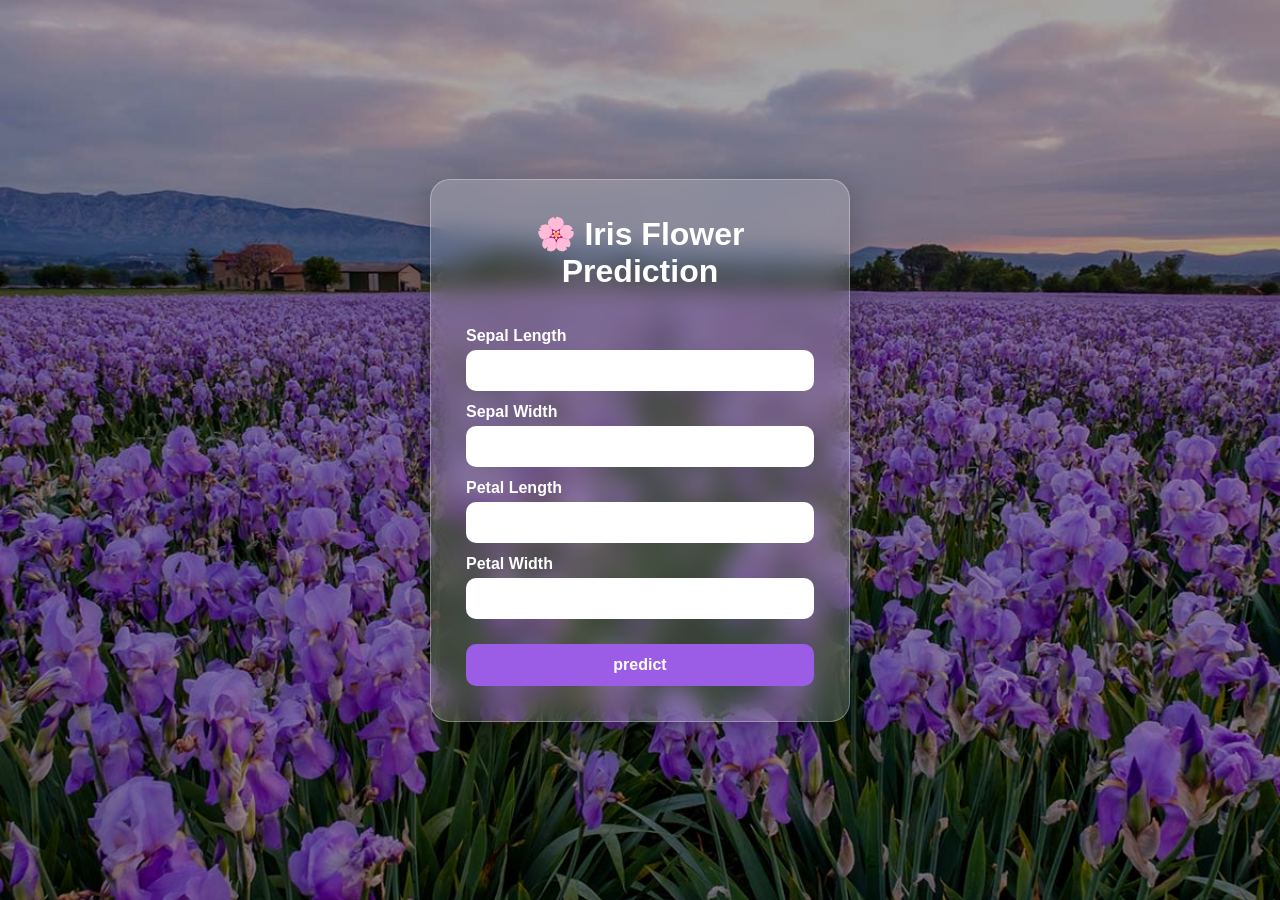
<file: templates/index.html>
<!DOCTYPE html>
<html lang="en">
<head>
    
    <title>Iris Flower Prediction</title>

    <link rel="stylesheet" href="/static/style.css">
</head>
<body>
    <div class="container">
    <h1>🌸 Iris Flower Prediction</h1>
    <form action="/predict" method="POST">
        <label>Sepal Length</label>
        <input type="text" name="sepal_length" required>

        <label>Sepal Width</label>
        <input type="text" name="sepal_width" required>

        <label>Petal Length</label>
        <input type="text" name="petal_length" required>

        <label>Petal Width</label>
        <input type="text" name="petal_width" required>

        <input type="submit" value="predict">


    </form>
    </div>
</body>
</html>
</file>
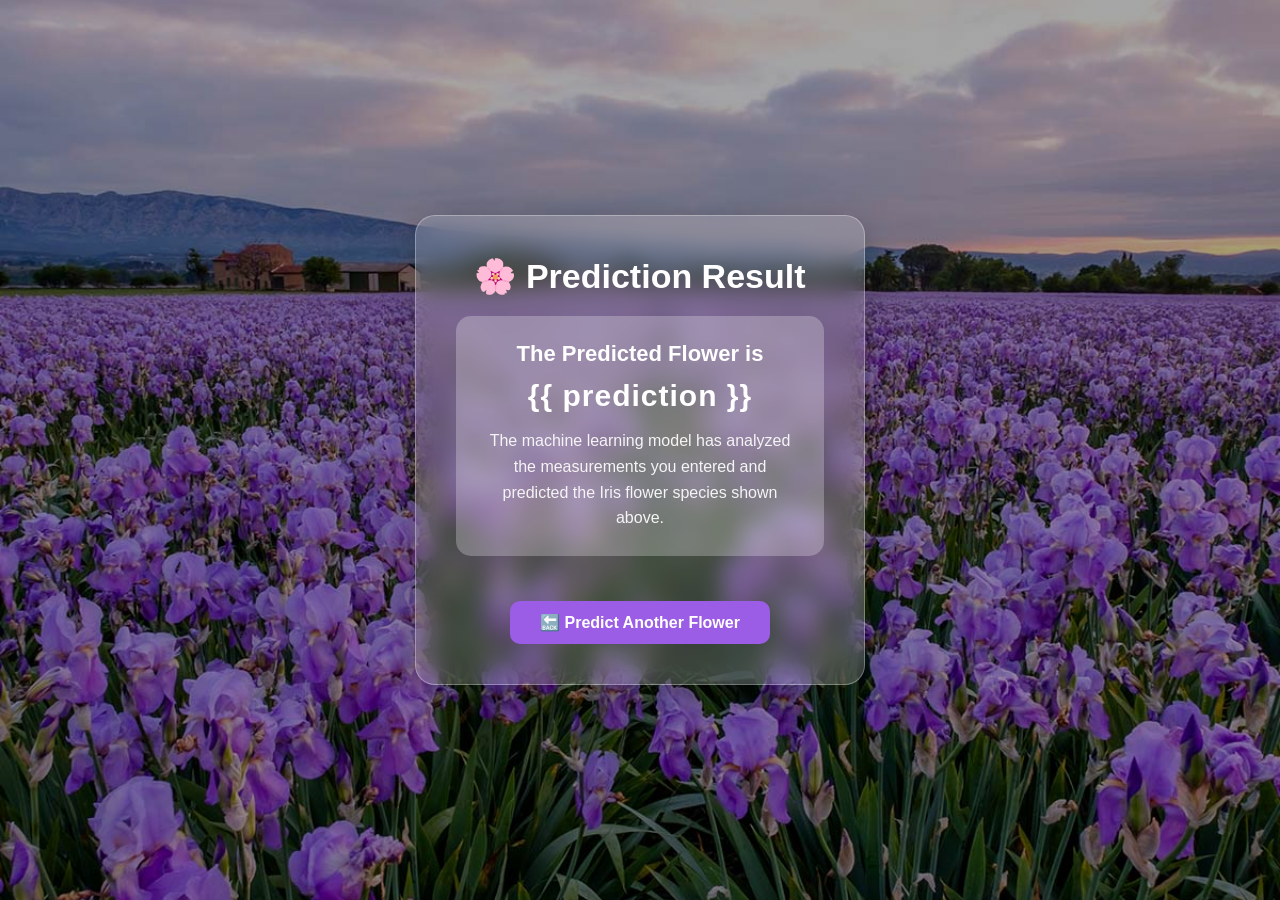
<file: templates/result.html>
<!DOCTYPE html>
<html lang="en">
<head>

    <meta charset="UTF-8">
    <meta name="viewport" content="width=device-width, initial-scale=1.0">

    <title>Prediction Result</title>

    <link rel="stylesheet" href="/static/style.css">

</head>
<body>

    <div class="result-container">

        <h1 class="result-title">🌸 Prediction Result</h1>

        <div class="result-card">

            <h2>The Predicted Flower is</h2>

            <p class="prediction">
                {{ prediction }}
            </p>

            <p class="description">
                The machine learning model has analyzed the measurements you entered and predicted the Iris flower species shown above.
            </p>

        </div>

        <a href="/" class="home-btn">🔙 Predict Another Flower</a>

    </div>

</body>
</html>
</file>
<file: static/style.css>
*{
    margin:0;
    padding:0;
    box-sizing:border-box;
    font-family:'Segoe UI',sans-serif;
}

body{
    min-height:100vh;
    display:flex;
    justify-content:center;
    align-items:center;

    background:
        linear-gradient(
            rgba(0,0,0,0.35),
            rgba(0,0,0,0.35)
        ),
        url("iris_field.jpg");

    background-size:cover;
    background-position:center;
    background-repeat:no-repeat;
}

.container{
    width:420px;
    padding:35px;
    border-radius:20px;

    background:rgba(255,255,255,0.18);
    backdrop-filter:blur(12px);
    -webkit-backdrop-filter:blur(12px);

    border:1px solid rgba(255,255,255,0.3);

    box-shadow:0 8px 32px rgba(0,0,0,0.25);
}

h1{
    text-align:center;
    color:white;
    margin-bottom:25px;
    font-size:32px;
}

form{
    display:flex;
    flex-direction:column;
}

label{
    color:white;
    font-weight:600;
    margin-top:12px;
    margin-bottom:5px;
}

input[type="text"]{
    padding:12px;
    border:none;
    border-radius:10px;
    outline:none;
    font-size:15px;
}

input[type="submit"]{
    margin-top:25px;
    padding:12px;
    border:none;
    border-radius:10px;

    background:#9b5de5;
    color:white;
    font-size:16px;
    font-weight:bold;

    cursor:pointer;
    transition:0.3s;
}

input[type="submit"]:hover{
    transform:translateY(-2px);
    background:#7b2cbf;
}

/* ---------- Result Page ---------- */

.result-container{
    width:450px;
    padding:40px;
    border-radius:20px;

    background:rgba(255,255,255,0.18);
    backdrop-filter:blur(12px);
    -webkit-backdrop-filter:blur(12px);

    border:1px solid rgba(255,255,255,0.3);
    box-shadow:0 8px 32px rgba(0,0,0,0.25);

    text-align:center;
}

.result-title{
    color:#fff;
    font-size:34px;
    margin-bottom:20px;
}

.result-card{
    background:rgba(255,255,255,0.25);
    padding:25px;
    border-radius:15px;
    margin:20px 0;
}

.result-card h2{
    color:#ffffff;
    margin-bottom:12px;
    font-size:22px;
}

.prediction{
    font-size:30px;
    font-weight:bold;
    color:#fff;
    letter-spacing:1px;
}

.description{
    margin-top:15px;
    color:#f5f5f5;
    font-size:16px;
    line-height:1.6;
}

.home-btn{
    display:inline-block;
    margin-top:25px;
    padding:12px 30px;
    background:#9b5de5;
    color:#fff;
    text-decoration:none;
    border-radius:10px;
    font-weight:bold;
    transition:0.3s;
}

.home-btn:hover{
    background:#7b2cbf;
    transform:translateY(-3px);
}
</file>
